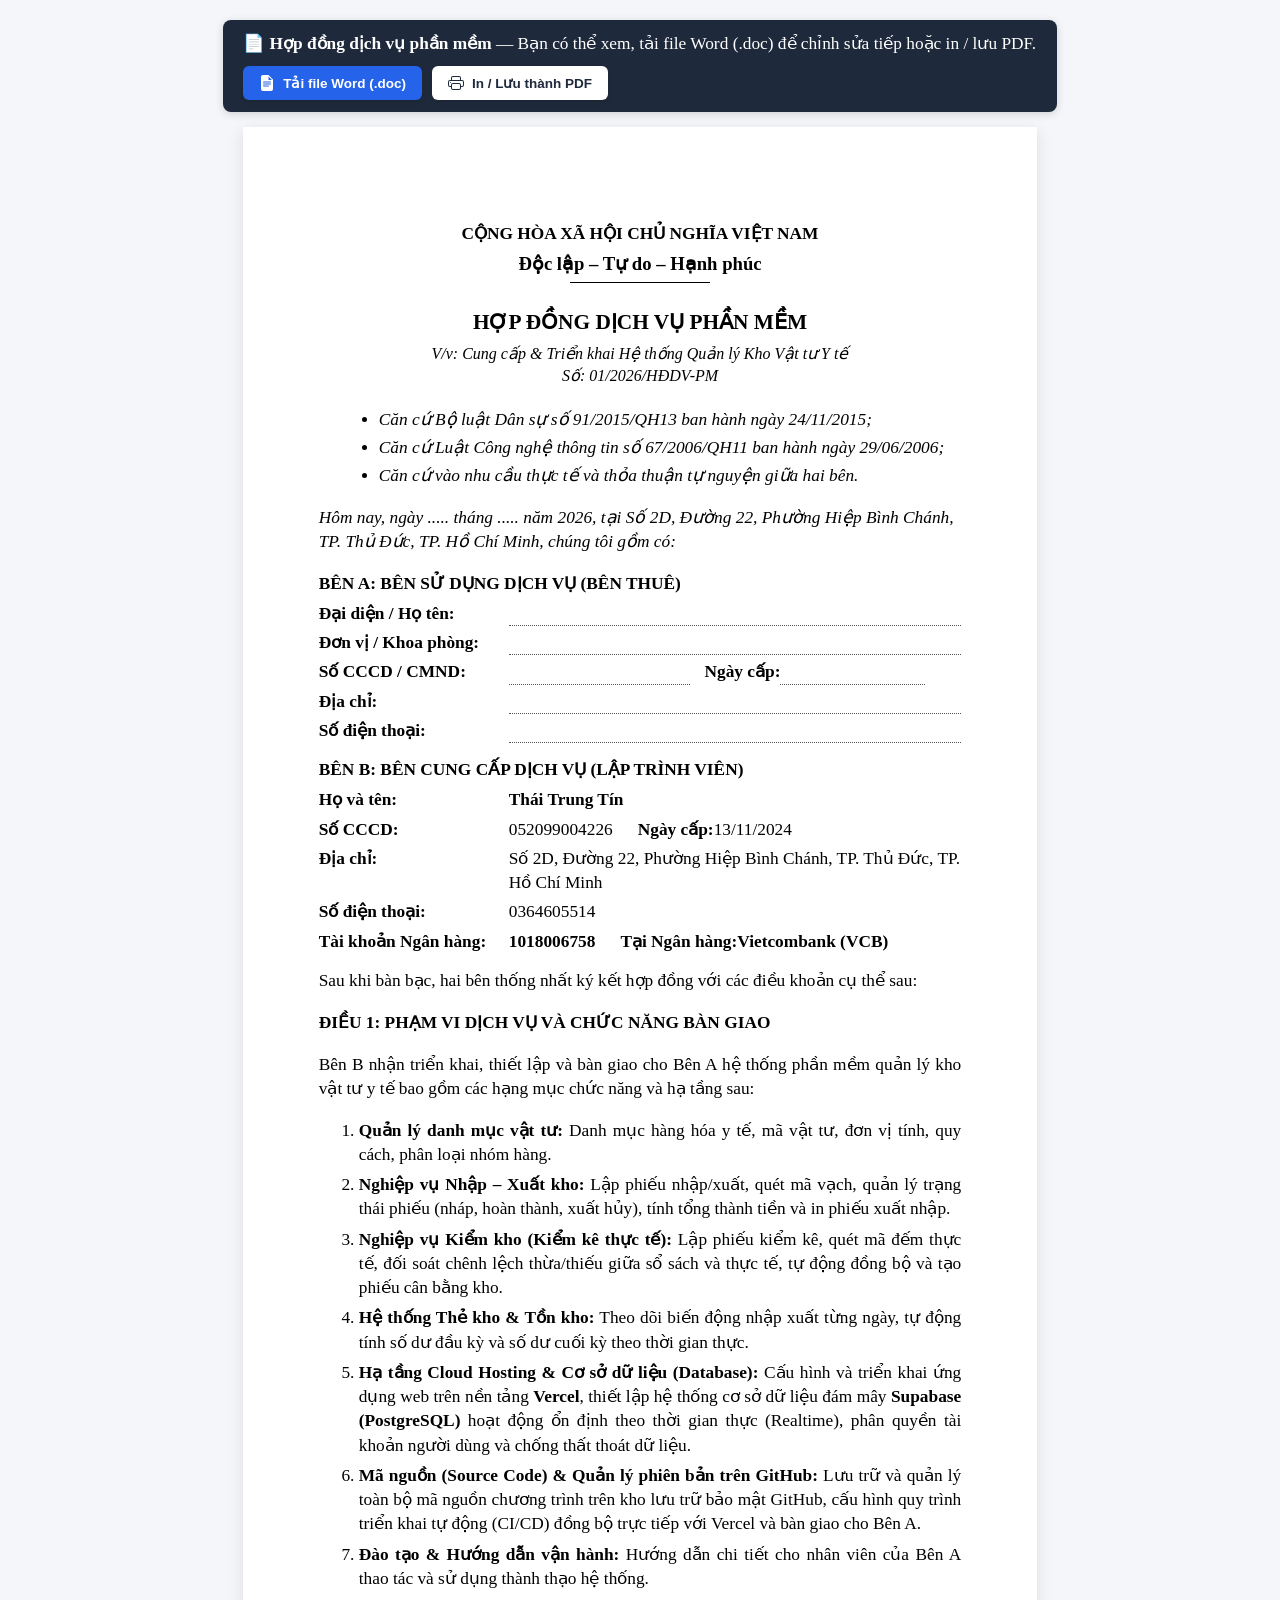
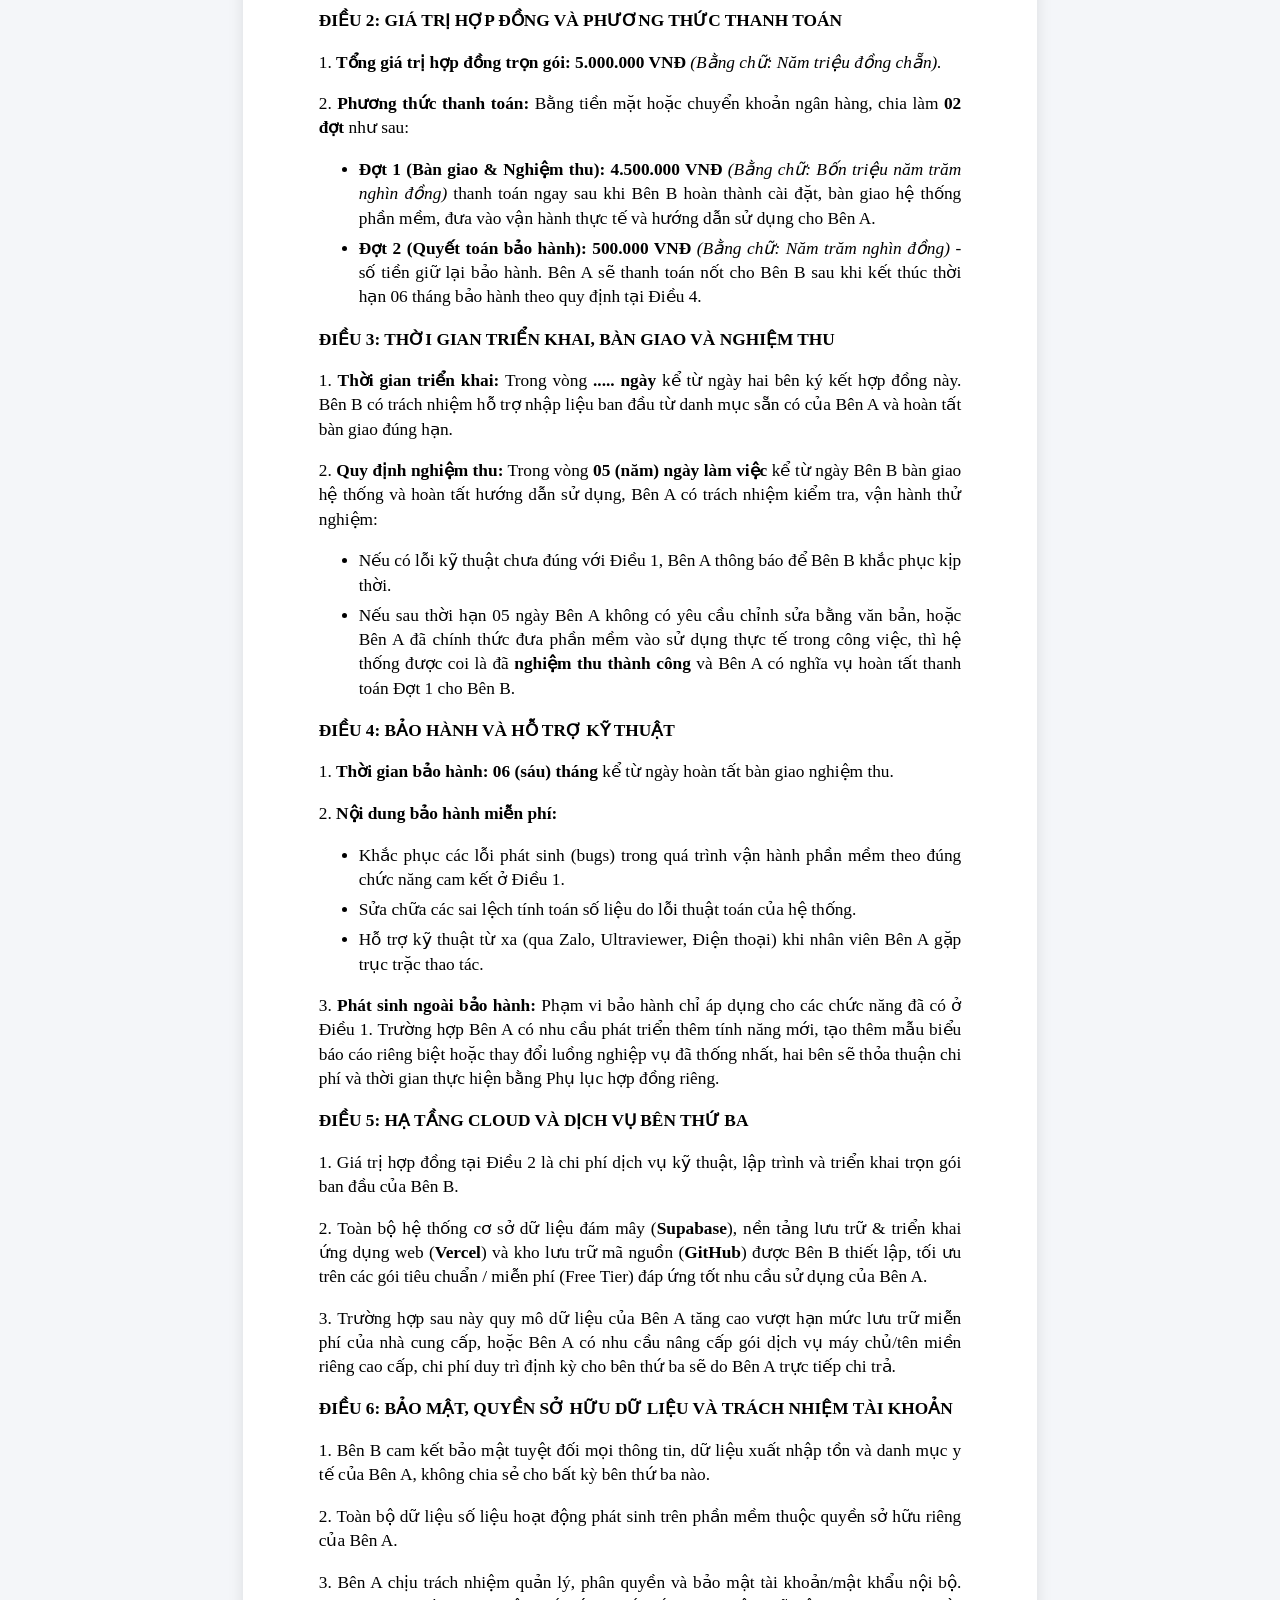
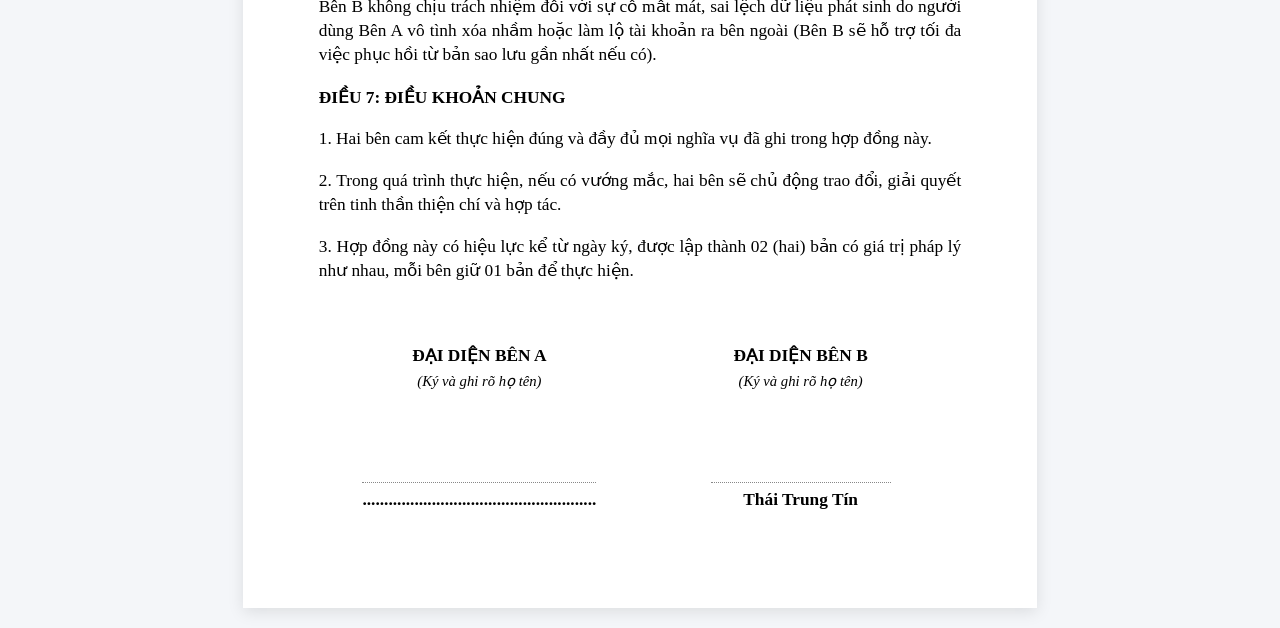
<file: hop_dong_dich_vu_phan_mem.html>
<!DOCTYPE html>
<html lang="vi">
<head>
    <meta charset="UTF-8">
    <meta name="viewport" content="width=device-width, initial-scale=1.0">
    <title>Hợp Đồng Dịch Vụ Phần Mềm Quản Lý Kho</title>
    <style>
        @page {
            size: A4;
            margin: 20mm 20mm 20mm 25mm;
        }
        body {
            font-family: "Times New Roman", Times, serif;
            font-size: 13pt;
            line-height: 1.4;
            color: #000;
            background-color: #f4f6f9;
            margin: 0;
            padding: 20px;
        }
        .page-container {
            background: #fff;
            max-width: 210mm;
            min-height: 297mm;
            margin: 0 auto;
            padding: 25mm 20mm;
            box-shadow: 0 4px 15px rgba(0,0,0,0.1);
            box-sizing: border-box;
            position: relative;
        }
        .no-print-bar {
            max-width: 210mm;
            margin: 0 auto 15px auto;
            display: flex;
            justify-content: space-between;
            align-items: center;
            background: #1e293b;
            color: #fff;
            padding: 12px 20px;
            border-radius: 8px;
            box-shadow: 0 2px 8px rgba(0,0,0,0.15);
            flex-wrap: wrap;
            gap: 10px;
        }
        .btn-group {
            display: flex;
            gap: 10px;
        }
        .btn-action {
            font-weight: bold;
            font-size: 13.5px;
            border: none;
            padding: 9px 16px;
            border-radius: 6px;
            cursor: pointer;
            display: inline-flex;
            align-items: center;
            gap: 8px;
            box-shadow: 0 2px 4px rgba(0,0,0,0.1);
            transition: all 0.2s ease;
        }
        .btn-word {
            background: #2563eb;
            color: #fff;
        }
        .btn-word:hover {
            background: #1d4ed8;
            box-shadow: 0 3px 6px rgba(37,99,235,0.3);
        }
        .btn-print {
            background: #fff;
            color: #1e293b;
        }
        .btn-print:hover {
            background: #f1f5f9;
        }
        .header {
            text-align: center;
            margin-bottom: 20px;
        }
        .header h3 {
            font-size: 13pt;
            font-weight: bold;
            margin: 0;
            text-transform: uppercase;
        }
        .header h4 {
            font-size: 14pt;
            font-weight: bold;
            margin: 5px 0 0 0;
        }
        .header-line {
            width: 140px;
            border-top: 1px solid #000;
            margin: 5px auto 15px auto;
        }
        .title {
            text-align: center;
            font-size: 16pt;
            font-weight: bold;
            margin-top: 25px;
            margin-bottom: 5px;
            text-transform: uppercase;
        }
        .contract-no {
            text-align: center;
            font-style: italic;
            font-size: 12pt;
            margin-bottom: 20px;
        }
        .preamble {
            font-style: italic;
            margin-bottom: 15px;
        }
        .preamble li {
            list-style-type: disc;
            margin-left: 20px;
            margin-bottom: 4px;
        }
        .party-title {
            font-weight: bold;
            text-transform: uppercase;
            margin-top: 15px;
            margin-bottom: 6px;
            font-size: 13pt;
        }
        .info-row {
            margin-bottom: 5px;
            display: flex;
        }
        .info-label {
            min-width: 190px;
            font-weight: bold;
        }
        .info-dots {
            flex-grow: 1;
            border-bottom: 1px dotted #555;
            min-height: 18px;
        }
        .article-title {
            font-weight: bold;
            margin-top: 18px;
            margin-bottom: 6px;
            text-transform: uppercase;
            font-size: 13pt;
        }
        .article-content {
            text-align: justify;
        }
        .article-content p, .article-content li {
            margin-bottom: 6px;
        }
        .signatures {
            margin-top: 35px;
            display: flex;
            justify-content: space-between;
            page-break-inside: avoid;
        }
        .sig-box {
            width: 45%;
            text-align: center;
        }
        .sig-title {
            font-weight: bold;
            text-transform: uppercase;
            font-size: 13pt;
        }
        .sig-sub {
            font-style: italic;
            font-size: 11pt;
            margin-top: 3px;
        }
        .sig-space {
            height: 90px;
        }
        .sig-name {
            font-weight: bold;
            border-top: 1px dotted #888;
            padding-top: 5px;
            display: inline-block;
            min-width: 180px;
        }

        @media print {
            body {
                background: none;
                padding: 0;
            }
            .no-print-bar {
                display: none !important;
            }
            .page-container {
                box-shadow: none;
                margin: 0;
                padding: 0;
                width: 100%;
                max-width: 100%;
            }
        }
    </style>
</head>
<body>

    <div class="no-print-bar">
        <div>
            <strong>📄 Hợp đồng dịch vụ phần mềm</strong> — Bạn có thể xem, tải file Word (.doc) để chỉnh sửa tiếp hoặc in / lưu PDF.
        </div>
        <div class="btn-group">
            <button class="btn-action btn-word" onclick="exportToWord()">
                <svg width="16" height="16" fill="currentColor" viewBox="0 0 16 16">
                    <path d="M14 14V4.5L9.5 0H4a2 2 0 0 0-2 2v12a2 2 0 0 0 2 2h8a2 2 0 0 0 2-2zM9.5 1.5 13 5h-3.5V1.5zM4.5 6.5h7a.5.5 0 0 1 0 1h-7a.5.5 0 0 1 0-1zm0 2h7a.5.5 0 0 1 0 1h-7a.5.5 0 0 1 0-1zm0 2h5a.5.5 0 0 1 0 1h-5a.5.5 0 0 1 0-1z"/>
                </svg>
                Tải file Word (.doc)
            </button>
            <button class="btn-action btn-print" onclick="window.print()">
                <svg width="16" height="16" fill="currentColor" viewBox="0 0 16 16">
                    <path d="M2.5 8a.5.5 0 1 0 0-1 .5.5 0 0 0 0 1z"/>
                    <path d="M5 1a2 2 0 0 0-2 2v2H2a2 2 0 0 0-2 2v3a2 2 0 0 0 2 2h1v1a2 2 0 0 0 2 2h6a2 2 0 0 0 2-2v-1h1a2 2 0 0 0 2-2V7a2 2 0 0 0-2-2h-1V3a2 2 0 0 0-2-2H5zM4 3a1 1 0 0 1 1-1h6a1 1 0 0 1 1 1v2H4V3zm1 5a2 2 0 0 0-2 2v1H2a1 1 0 0 1-1-1V7a1 1 0 0 1 1-1h12a1 1 0 0 1 1 1v3a1 1 0 0 1-1 1h-1v-1a2 2 0 0 0-2-2H5zm7 2v3a1 1 0 0 1-1 1H5a1 1 0 0 1-1-1v-3a1 1 0 0 1 1-1h6a1 1 0 0 1 1 1z"/>
                </svg>
                In / Lưu thành PDF
            </button>
        </div>
    </div>

    <div class="page-container" id="contract-body">
        <div class="header">
            <h3>CỘNG HÒA XÃ HỘI CHỦ NGHĨA VIỆT NAM</h3>
            <h4>Độc lập – Tự do – Hạnh phúc</h4>
            <div class="header-line"></div>
        </div>

        <div class="title">HỢP ĐỒNG DỊCH VỤ PHẦN MỀM</div>
        <div class="contract-no">V/v: Cung cấp &amp; Triển khai Hệ thống Quản lý Kho Vật tư Y tế<br>Số: 01/2026/HĐDV-PM</div>

        <div class="preamble">
            <ul>
                <li>Căn cứ Bộ luật Dân sự số 91/2015/QH13 ban hành ngày 24/11/2015;</li>
                <li>Căn cứ Luật Công nghệ thông tin số 67/2006/QH11 ban hành ngày 29/06/2006;</li>
                <li>Căn cứ vào nhu cầu thực tế và thỏa thuận tự nguyện giữa hai bên.</li>
            </ul>
            <p>Hôm nay, ngày ..... tháng ..... năm 2026, tại Số 2D, Đường 22, Phường Hiệp Bình Chánh, TP. Thủ Đức, TP. Hồ Chí Minh, chúng tôi gồm có:</p>
        </div>

        <div class="party-title">BÊN A: BÊN SỬ DỤNG DỊCH VỤ (BÊN THUÊ)</div>
        <div class="info-row"><span class="info-label">Đại diện / Họ tên:</span><span class="info-dots"></span></div>
        <div class="info-row"><span class="info-label">Đơn vị / Khoa phòng:</span><span class="info-dots"></span></div>
        <div class="info-row"><span class="info-label">Số CCCD / CMND:</span><span class="info-dots" style="flex-grow:0.5; margin-right:15px;"></span> <span style="font-weight:bold;">Ngày cấp:</span> <span class="info-dots" style="flex-grow:0.4;"></span></div>
        <div class="info-row"><span class="info-label">Địa chỉ:</span><span class="info-dots"></span></div>
        <div class="info-row"><span class="info-label">Số điện thoại:</span><span class="info-dots"></span></div>

        <div class="party-title" style="margin-top: 15px;">BÊN B: BÊN CUNG CẤP DỊCH VỤ (LẬP TRÌNH VIÊN)</div>
        <div class="info-row"><span class="info-label">Họ và tên:</span><span style="font-weight:bold;">Thái Trung Tín</span></div>
        <div class="info-row"><span class="info-label">Số CCCD:</span><span style="margin-right:25px;">052099004226</span> <span style="font-weight:bold;">Ngày cấp:</span> <span>13/11/2024</span></div>
        <div class="info-row"><span class="info-label">Địa chỉ:</span><span>Số 2D, Đường 22, Phường Hiệp Bình Chánh, TP. Thủ Đức, TP. Hồ Chí Minh</span></div>
        <div class="info-row"><span class="info-label">Số điện thoại:</span><span>0364605514</span></div>
        <div class="info-row"><span class="info-label">Tài khoản Ngân hàng:</span><span style="margin-right:25px; font-weight:bold;">1018006758</span> <span style="font-weight:bold;">Tại Ngân hàng:</span> <span style="font-weight:bold;">Vietcombank (VCB)</span></div>

        <p style="margin-top: 15px;">Sau khi bàn bạc, hai bên thống nhất ký kết hợp đồng với các điều khoản cụ thể sau:</p>

        <div class="article-title">ĐIỀU 1: PHẠM VI DỊCH VỤ VÀ CHỨC NĂNG BÀN GIAO</div>
        <div class="article-content">
            <p>Bên B nhận triển khai, thiết lập và bàn giao cho Bên A hệ thống phần mềm quản lý kho vật tư y tế bao gồm các hạng mục chức năng và hạ tầng sau:</p>
            <ol>
                <li><strong>Quản lý danh mục vật tư:</strong> Danh mục hàng hóa y tế, mã vật tư, đơn vị tính, quy cách, phân loại nhóm hàng.</li>
                <li><strong>Nghiệp vụ Nhập – Xuất kho:</strong> Lập phiếu nhập/xuất, quét mã vạch, quản lý trạng thái phiếu (nháp, hoàn thành, xuất hủy), tính tổng thành tiền và in phiếu xuất nhập.</li>
                <li><strong>Nghiệp vụ Kiểm kho (Kiểm kê thực tế):</strong> Lập phiếu kiểm kê, quét mã đếm thực tế, đối soát chênh lệch thừa/thiếu giữa sổ sách và thực tế, tự động đồng bộ và tạo phiếu cân bằng kho.</li>
                <li><strong>Hệ thống Thẻ kho &amp; Tồn kho:</strong> Theo dõi biến động nhập xuất từng ngày, tự động tính số dư đầu kỳ và số dư cuối kỳ theo thời gian thực.</li>
                <li><strong>Hạ tầng Cloud Hosting &amp; Cơ sở dữ liệu (Database):</strong> Cấu hình và triển khai ứng dụng web trên nền tảng <strong>Vercel</strong>, thiết lập hệ thống cơ sở dữ liệu đám mây <strong>Supabase (PostgreSQL)</strong> hoạt động ổn định theo thời gian thực (Realtime), phân quyền tài khoản người dùng và chống thất thoát dữ liệu.</li>
                <li><strong>Mã nguồn (Source Code) &amp; Quản lý phiên bản trên GitHub:</strong> Lưu trữ và quản lý toàn bộ mã nguồn chương trình trên kho lưu trữ bảo mật GitHub, cấu hình quy trình triển khai tự động (CI/CD) đồng bộ trực tiếp với Vercel và bàn giao cho Bên A.</li>
                <li><strong>Đào tạo &amp; Hướng dẫn vận hành:</strong> Hướng dẫn chi tiết cho nhân viên của Bên A thao tác và sử dụng thành thạo hệ thống.</li>
            </ol>
        </div>

        <div class="article-title">ĐIỀU 2: GIÁ TRỊ HỢP ĐỒNG VÀ PHƯƠNG THỨC THANH TOÁN</div>
        <div class="article-content">
            <p>1. <strong>Tổng giá trị hợp đồng trọn gói:</strong> <strong>5.000.000 VNĐ</strong> <em>(Bằng chữ: Năm triệu đồng chẵn).</em></p>
            <p>2. <strong>Phương thức thanh toán:</strong> Bằng tiền mặt hoặc chuyển khoản ngân hàng, chia làm <strong>02 đợt</strong> như sau:</p>
            <ul>
                <li><strong>Đợt 1 (Bàn giao &amp; Nghiệm thu):</strong> <strong>4.500.000 VNĐ</strong> <em>(Bằng chữ: Bốn triệu năm trăm nghìn đồng)</em> thanh toán ngay sau khi Bên B hoàn thành cài đặt, bàn giao hệ thống phần mềm, đưa vào vận hành thực tế và hướng dẫn sử dụng cho Bên A.</li>
                <li><strong>Đợt 2 (Quyết toán bảo hành):</strong> <strong>500.000 VNĐ</strong> <em>(Bằng chữ: Năm trăm nghìn đồng)</em> - số tiền giữ lại bảo hành. Bên A sẽ thanh toán nốt cho Bên B sau khi kết thúc thời hạn 06 tháng bảo hành theo quy định tại Điều 4.</li>
            </ul>
        </div>

        <div class="article-title">ĐIỀU 3: THỜI GIAN TRIỂN KHAI, BÀN GIAO VÀ NGHIỆM THU</div>
        <div class="article-content">
            <p>1. <strong>Thời gian triển khai:</strong> Trong vòng <strong>..... ngày</strong> kể từ ngày hai bên ký kết hợp đồng này. Bên B có trách nhiệm hỗ trợ nhập liệu ban đầu từ danh mục sẵn có của Bên A và hoàn tất bàn giao đúng hạn.</p>
            <p>2. <strong>Quy định nghiệm thu:</strong> Trong vòng <strong>05 (năm) ngày làm việc</strong> kể từ ngày Bên B bàn giao hệ thống và hoàn tất hướng dẫn sử dụng, Bên A có trách nhiệm kiểm tra, vận hành thử nghiệm:</p>
            <ul>
                <li>Nếu có lỗi kỹ thuật chưa đúng với Điều 1, Bên A thông báo để Bên B khắc phục kịp thời.</li>
                <li>Nếu sau thời hạn 05 ngày Bên A không có yêu cầu chỉnh sửa bằng văn bản, hoặc Bên A đã chính thức đưa phần mềm vào sử dụng thực tế trong công việc, thì hệ thống được coi là đã <strong>nghiệm thu thành công</strong> và Bên A có nghĩa vụ hoàn tất thanh toán Đợt 1 cho Bên B.</li>
            </ul>
        </div>

        <div class="article-title">ĐIỀU 4: BẢO HÀNH VÀ HỖ TRỢ KỸ THUẬT</div>
        <div class="article-content">
            <p>1. <strong>Thời gian bảo hành:</strong> <strong>06 (sáu) tháng</strong> kể từ ngày hoàn tất bàn giao nghiệm thu.</p>
            <p>2. <strong>Nội dung bảo hành miễn phí:</strong></p>
            <ul>
                <li>Khắc phục các lỗi phát sinh (bugs) trong quá trình vận hành phần mềm theo đúng chức năng cam kết ở Điều 1.</li>
                <li>Sửa chữa các sai lệch tính toán số liệu do lỗi thuật toán của hệ thống.</li>
                <li>Hỗ trợ kỹ thuật từ xa (qua Zalo, Ultraviewer, Điện thoại) khi nhân viên Bên A gặp trục trặc thao tác.</li>
            </ul>
            <p>3. <strong>Phát sinh ngoài bảo hành:</strong> Phạm vi bảo hành chỉ áp dụng cho các chức năng đã có ở Điều 1. Trường hợp Bên A có nhu cầu phát triển thêm tính năng mới, tạo thêm mẫu biểu báo cáo riêng biệt hoặc thay đổi luồng nghiệp vụ đã thống nhất, hai bên sẽ thỏa thuận chi phí và thời gian thực hiện bằng Phụ lục hợp đồng riêng.</p>
        </div>

        <div class="article-title">ĐIỀU 5: HẠ TẦNG CLOUD VÀ DỊCH VỤ BÊN THỨ BA</div>
        <div class="article-content">
            <p>1. Giá trị hợp đồng tại Điều 2 là chi phí dịch vụ kỹ thuật, lập trình và triển khai trọn gói ban đầu của Bên B.</p>
            <p>2. Toàn bộ hệ thống cơ sở dữ liệu đám mây (<strong>Supabase</strong>), nền tảng lưu trữ &amp; triển khai ứng dụng web (<strong>Vercel</strong>) và kho lưu trữ mã nguồn (<strong>GitHub</strong>) được Bên B thiết lập, tối ưu trên các gói tiêu chuẩn / miễn phí (Free Tier) đáp ứng tốt nhu cầu sử dụng của Bên A.</p>
            <p>3. Trường hợp sau này quy mô dữ liệu của Bên A tăng cao vượt hạn mức lưu trữ miễn phí của nhà cung cấp, hoặc Bên A có nhu cầu nâng cấp gói dịch vụ máy chủ/tên miền riêng cao cấp, chi phí duy trì định kỳ cho bên thứ ba sẽ do Bên A trực tiếp chi trả.</p>
        </div>

        <div class="article-title">ĐIỀU 6: BẢO MẬT, QUYỀN SỞ HỮU DỮ LIỆU VÀ TRÁCH NHIỆM TÀI KHOẢN</div>
        <div class="article-content">
            <p>1. Bên B cam kết bảo mật tuyệt đối mọi thông tin, dữ liệu xuất nhập tồn và danh mục y tế của Bên A, không chia sẻ cho bất kỳ bên thứ ba nào.</p>
            <p>2. Toàn bộ dữ liệu số liệu hoạt động phát sinh trên phần mềm thuộc quyền sở hữu riêng của Bên A.</p>
            <p>3. Bên A chịu trách nhiệm quản lý, phân quyền và bảo mật tài khoản/mật khẩu nội bộ. Bên B không chịu trách nhiệm đối với sự cố mất mát, sai lệch dữ liệu phát sinh do người dùng Bên A vô tình xóa nhầm hoặc làm lộ tài khoản ra bên ngoài (Bên B sẽ hỗ trợ tối đa việc phục hồi từ bản sao lưu gần nhất nếu có).</p>
        </div>

        <div class="article-title">ĐIỀU 7: ĐIỀU KHOẢN CHUNG</div>
        <div class="article-content">
            <p>1. Hai bên cam kết thực hiện đúng và đầy đủ mọi nghĩa vụ đã ghi trong hợp đồng này.</p>
            <p>2. Trong quá trình thực hiện, nếu có vướng mắc, hai bên sẽ chủ động trao đổi, giải quyết trên tinh thần thiện chí và hợp tác.</p>
            <p>3. Hợp đồng này có hiệu lực kể từ ngày ký, được lập thành 02 (hai) bản có giá trị pháp lý như nhau, mỗi bên giữ 01 bản để thực hiện.</p>
        </div>

        <div class="signatures">
            <table style="width: 100%; border-collapse: collapse; border: none; margin-top: 25px;">
                <tr>
                    <td style="width: 50%; text-align: center; vertical-align: top; border: none;">
                        <div class="sig-title">ĐẠI DIỆN BÊN A</div>
                        <div class="sig-sub">(Ký và ghi rõ họ tên)</div>
                        <div class="sig-space"></div>
                        <div class="sig-name">......................................................</div>
                    </td>
                    <td style="width: 50%; text-align: center; vertical-align: top; border: none;">
                        <div class="sig-title">ĐẠI DIỆN BÊN B</div>
                        <div class="sig-sub">(Ký và ghi rõ họ tên)</div>
                        <div class="sig-space"></div>
                        <div class="sig-name">Thái Trung Tín</div>
                    </td>
                </tr>
            </table>
        </div>
    </div>

    <script>
        window.exportToWord = function() {
            try {
                var container = document.getElementById('contract-body');
                if (!container) {
                    alert('Không tìm thấy nội dung hợp đồng!');
                    return;
                }
                var content = container.innerHTML;

                var headParts = [
                    '<html xmlns:o="urn:schemas-microsoft-com:office:office" xmlns:w="urn:schemas-microsoft-com:office:word" xmlns="http://www.w3.org/TR/REC-html40">',
                    '<head>',
                    '<meta charset="utf-8">',
                    '<title>Hợp Đồng Dịch Vụ Phần Mềm</title>',
                    '<style>',
                    '@page Section1 { size: 210mm 297mm; margin: 20mm 20mm 20mm 25mm; mso-header-margin: 36pt; mso-footer-margin: 36pt; mso-paper-source: 0; }',
                    'div.Section1 { page: Section1; }',
                    'body { font-family: "Times New Roman", Times, serif; font-size: 13pt; line-height: 1.4; color: #000000; }',
                    'h3 { font-size: 13pt; font-weight: bold; text-align: center; margin: 0; text-transform: uppercase; }',
                    'h4 { font-size: 14pt; font-weight: bold; text-align: center; margin: 5px 0 0 0; }',
                    '.header-line { width: 140px; border-top: 1px solid #000; margin: 5px auto 15px auto; }',
                    '.title { text-align: center; font-size: 16pt; font-weight: bold; margin-top: 25px; margin-bottom: 5px; text-transform: uppercase; }',
                    '.contract-no { text-align: center; font-style: italic; font-size: 12pt; margin-bottom: 20px; }',
                    '.preamble { font-style: italic; margin-bottom: 15px; }',
                    '.party-title { font-weight: bold; text-transform: uppercase; margin-top: 15px; margin-bottom: 6px; font-size: 13pt; }',
                    '.article-title { font-weight: bold; margin-top: 18px; margin-bottom: 6px; text-transform: uppercase; font-size: 13pt; }',
                    'p, li { text-align: justify; margin-bottom: 6px; font-size: 13pt; }',
                    'ol, ul { margin-top: 4px; margin-bottom: 8px; padding-left: 25px; }',
                    '.info-row { margin-bottom: 5px; }',
                    '.info-label { font-weight: bold; display: inline-block; min-width: 180px; }',
                    '.sig-title { font-weight: bold; text-transform: uppercase; font-size: 13pt; }',
                    '.sig-sub { font-style: italic; font-size: 11pt; margin-top: 3px; }',
                    '.sig-space { height: 80px; }',
                    '.sig-name { font-weight: bold; padding-top: 5px; display: inline-block; }',
                    '<' + '/style>',
                    '<' + '/head>',
                    '<body>',
                    '<div class="Section1">'
                ];

                var footParts = [
                    '<' + '/div>',
                    '<' + '/body>',
                    '<' + '/html>'
                ];

                var fullDoc = headParts.join('\n') + '\n' + content + '\n' + footParts.join('\n');

                var blob = new Blob(['\ufeff', fullDoc], {
                    type: 'application/msword;charset=utf-8'
                });

                var url = URL.createObjectURL(blob);
                var a = document.createElement('a');
                a.href = url;
                a.download = 'Hop_Dong_Dich_Vu_Phan_Mem_Quan_Ly_Kho.doc';
                document.body.appendChild(a);
                a.click();
                document.body.removeChild(a);

                setTimeout(function() {
                    URL.revokeObjectURL(url);
                }, 1000);
            } catch (err) {
                console.error('Lỗi khi tải file Word:', err);
                alert('Có lỗi: ' + err.message);
            }
        };
    </script>
</body>
</html>
</file>
